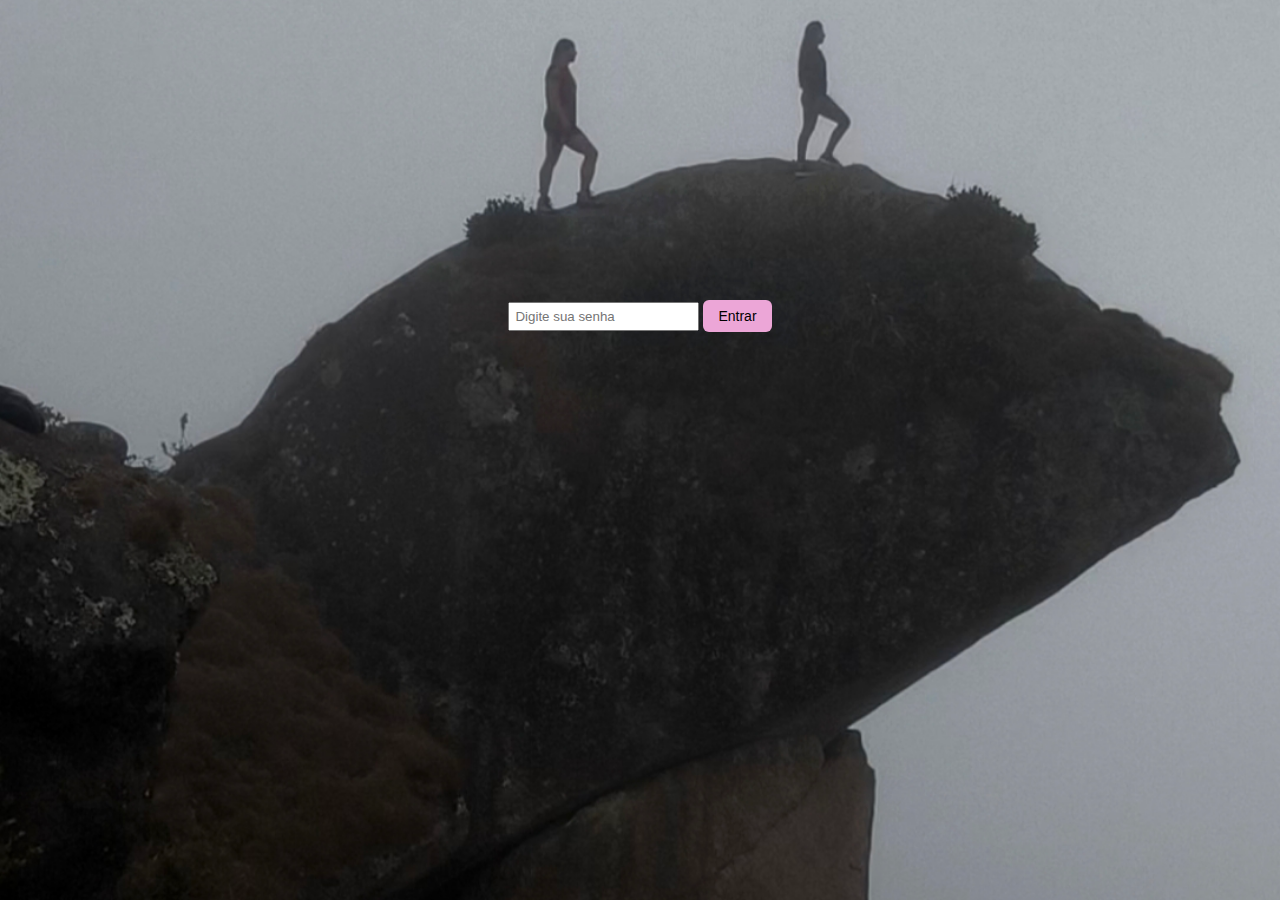
<file: index.html>
<!DOCTYPE html>
<html lang="pt-BR">
<head>
    <meta charset="UTF-8">
    <meta name="viewport" content="width=device-width, initial-scale=1.0">
    <title>Treino</title>
    <link rel="stylesheet" href="style.css">
    
</head>

<body>
    <div class="container">

    
    <input type = "password" id = "senha" placeholder="Digite sua senha">
    <button onclick="perguntarSenha()">Entrar</button>
    
    <script>
    

        function perguntarSenha() {

            const senhaInput = document.getElementById("senha");
            const senha = senhaInput.value;

            if (senha === "Rosedocinho") {
                window.location.href = "paginaInicial.html" 
            }
            else {
                alert ("Senha incorreta! Tente Novamente.")
                senhaInput.value = "";
                senhaInput.focus();
            }
            

        }


    </script>


</body>
</html>
</file>
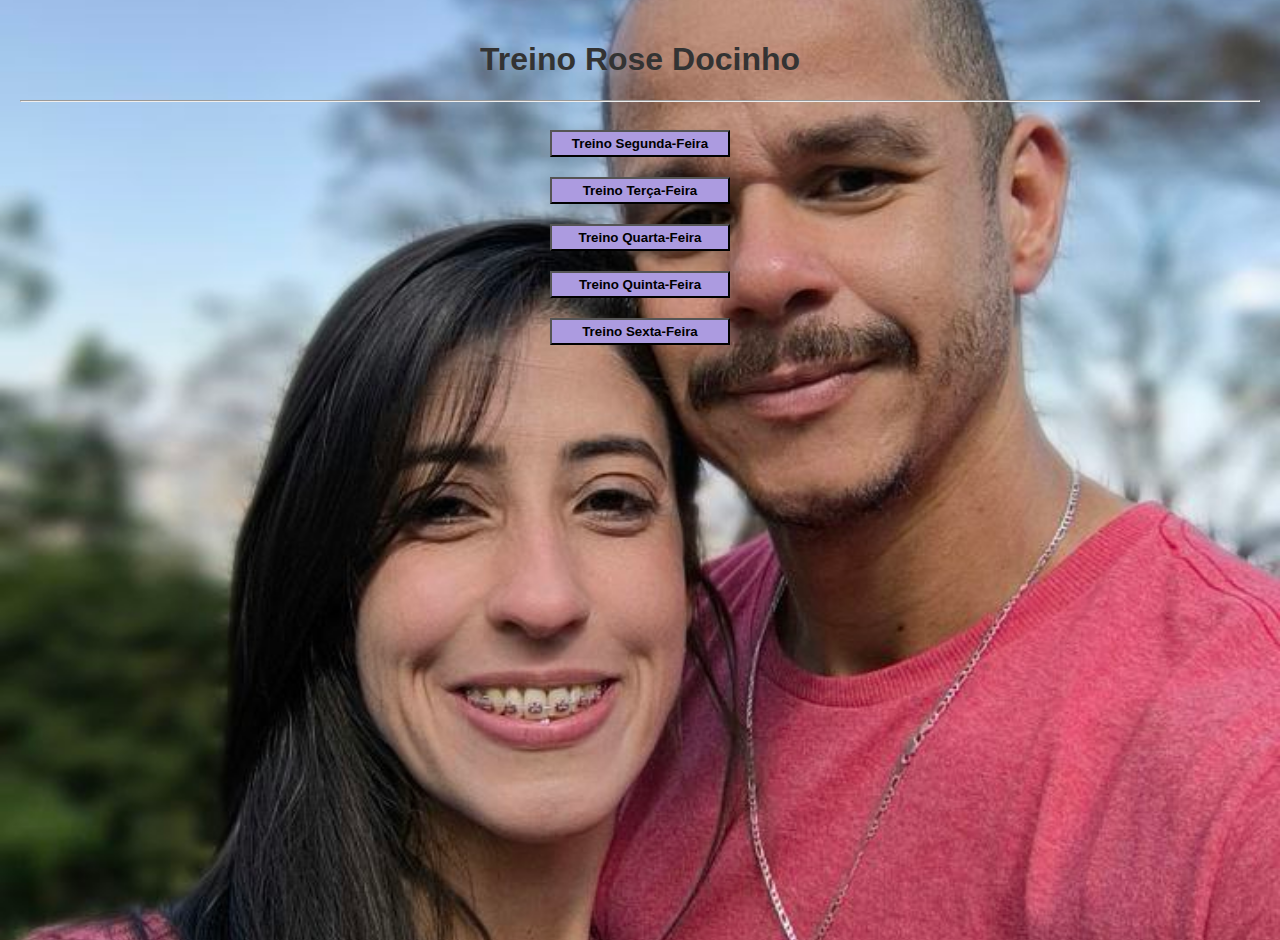
<file: paginaInicial.html>
<!DOCTYPE html>
<html lang="pt-BR">
<head>
    <meta charset="UTF-8">
    <meta name="viewport" content="width=device-width, initial-scale=1.0">
    <title>Treino</title>
    <style>
        body {
            text-align: center;
            font-family: Arial, sans-serif;
            background-color: #f4f4f4;
            color: #333;
            margin: 0;
            padding: 20px;

            background-image: url("img/capa.jpg");
            background-size: cover;
            background-position: center;
            background-repeat: no-repeat;
             
            height: 100vh;
            margin: 0;
        }
        p {
            text-align: justify;
        }
        .exercise {
            margin-bottom: 30px;
        }
        .exercise img {
            width: 300px;
            height: auto;
            display: block;
            margin: 10px 0;
        }
        button {
            width: 180px;
            background-color : #ac9be0; 
            padding-top: 4px;
            padding-bottom: 4px; 
            margin-top: 20px;
        }

        
    </style>
</head>

<body>
    <div>

        <h1 id = "saudacao">Treino Rose Docinho </h1> 
        
    
    </div>

        <hr>
        <a href="segunda.html">
            <button><b>Treino Segunda-Feira</b></button>
        </a>
        <br>
        <a href="terca.html">
            <button><b>Treino Terça-Feira</b></button>
        </a>
        <br>
        
        <a href="quarta.html">
            <button><b>Treino Quarta-Feira</b></button>
        </a>
        <br>
        
        <a href="quinta.html">
            <button><b>Treino Quinta-Feira</b></button>
        </a>
        <br>
        
        <a href="sexta.html">
            <button><b>Treino Sexta-Feira</b></button>
        </a>
        <br>
        
    
    <script>


    </script>


</body>
</html>
</file>
<file: style.css>
body {
            
            background-image: url("img/BergRose.jpg");
            background-size: cover;
            background-position: center;
            background-repeat: no-repeat;
             
            height: 100vh;
            margin: 0;
        }
        p {
            text-align: justify;
        }
        
        button {
            background-color : #eca6d7;
            padding: 8px 15px;
            font-size: 14px;
            cursor: pointer;
            border-radius: 6px;
            border: none;

        }
        input {
            padding: 5px;
        }
        .container {
            text-align: center;
            background-color: transparent;
            padding-top: 300px;
            border-radius: 12px;
            box-shadow: 0 0 10px rgba(0,0,0,0,2);
        }
</file>
